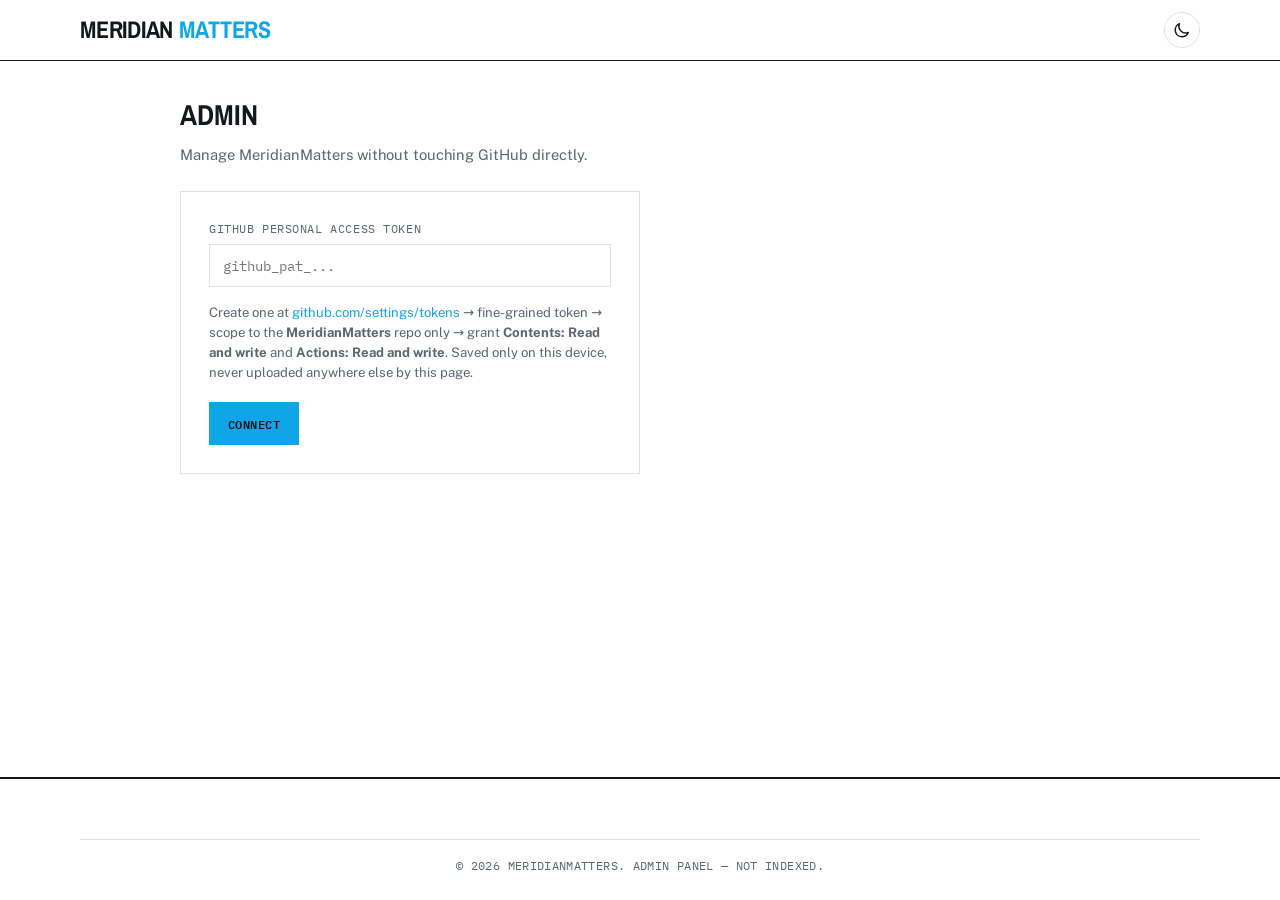
<file: admin.html>
<!DOCTYPE html>
<html lang="en">
<head>
  <meta charset="UTF-8">
  <meta name="viewport" content="width=device-width, initial-scale=1.0">
  <title>Admin – MeridianMatters</title>
  <meta name="robots" content="noindex, nofollow">
  <link rel="stylesheet" href="css/styles.css">
  <style>
    .admin-wrap { max-width: 920px; margin: 0 auto; padding: 2rem 0 4rem; }
    .admin-wrap h1 {
      font-family: var(--font-display); font-size: 1.8rem; font-weight: 800;
      text-transform: uppercase; margin-bottom: 0.4rem;
    }
    .admin-wrap .sub { color: var(--text-muted); font-size: 0.92rem; margin-bottom: 1.5rem; }

    .login-panel { border: 1px solid var(--rule); padding: 1.75rem; max-width: 460px; }
    .login-panel label {
      display: block; font-family: var(--font-mono); font-size: 0.72rem;
      text-transform: uppercase; letter-spacing: 0.05em; color: var(--text-muted); margin-bottom: 0.4rem;
    }
    .login-panel input {
      width: 100%; padding: 0.7rem 0.8rem; border: 1px solid var(--rule);
      background: var(--bg); color: var(--text); font-family: var(--font-mono);
      font-size: 0.9rem; margin-bottom: 1rem; border-radius: 0;
    }
    .login-panel .hint { font-size: 0.82rem; color: var(--text-muted); margin-bottom: 1.25rem; line-height: 1.5; }
    .login-panel .hint a { color: var(--accent); }

    .btn {
      display: inline-flex; align-items: center; gap: 0.4rem;
      font-family: var(--font-mono); font-size: 0.78rem; font-weight: 600;
      text-transform: uppercase; letter-spacing: 0.04em;
      padding: 0.65rem 1.1rem; border: 1px solid var(--rule-strong);
      background: var(--rule-strong); color: var(--bg); cursor: pointer;
      transition: opacity var(--transition);
    }
    .btn:hover { opacity: 0.85; }
    .btn.secondary { background: transparent; color: var(--text); border-color: var(--rule); }
    .btn.danger { background: var(--wire-red); border-color: var(--wire-red); color: #fff; }
    .btn.accent { background: var(--accent); border-color: var(--accent); color: #05131a; }
    .btn.small { padding: 0.4rem 0.65rem; font-size: 0.68rem; }
    .btn:disabled { opacity: 0.5; cursor: not-allowed; }

    .admin-tabs {
      display: flex; gap: 0; border-bottom: 2px solid var(--rule-strong);
      margin-bottom: 1.5rem; overflow-x: auto;
    }
    .admin-tabs button {
      font-family: var(--font-mono); font-size: 0.78rem; font-weight: 600;
      text-transform: uppercase; letter-spacing: 0.04em; color: var(--text-muted);
      background: none; border: none; padding: 0.75rem 1rem; cursor: pointer;
      border-bottom: 3px solid transparent; white-space: nowrap;
    }
    .admin-tabs button.active { color: var(--accent); border-bottom-color: var(--accent); }
    .tab-panel { display: none; }
    .tab-panel.active { display: block; }

    .stat-grid {
      display: grid; grid-template-columns: repeat(auto-fit, minmax(130px, 1fr));
      gap: 0; border-top: 1px solid var(--rule); border-left: 1px solid var(--rule); margin-bottom: 2rem;
    }
    .stat-card {
      border-right: 1px solid var(--rule); border-bottom: 1px solid var(--rule);
      padding: 1.1rem; display: flex; flex-direction: column; gap: 0.3rem;
    }
    .stat-card .num { font-family: var(--font-display); font-size: 1.8rem; font-weight: 800; }
    .stat-card .label {
      font-family: var(--font-mono); font-size: 0.68rem; text-transform: uppercase;
      letter-spacing: 0.04em; color: var(--text-muted);
    }
    .stat-card.cta { justify-content: center; }
    .stat-card.cta .label { color: var(--accent); }

    .activity-feed { border-top: 1px solid var(--rule); }
    .activity-row {
      padding: 0.8rem 0; border-bottom: 1px solid var(--rule);
      display: flex; flex-direction: column; gap: 0.2rem;
    }
    .activity-row .msg-text { font-size: 0.92rem; }
    .activity-row .meta { font-family: var(--font-mono); font-size: 0.7rem; color: var(--text-muted); }

    .toolbar {
      display: flex; flex-wrap: wrap; gap: 0.75rem; align-items: center;
      justify-content: space-between; margin-bottom: 1.5rem;
      padding-bottom: 1rem; border-bottom: 2px solid var(--rule-strong);
    }
    .toolbar .status { font-family: var(--font-mono); font-size: 0.78rem; color: var(--text-muted); }
    .toolbar-actions { display: flex; gap: 0.6rem; flex-wrap: wrap; }

    .admin-list { border-top: 1px solid var(--rule); }
    .admin-row {
      display: grid; grid-template-columns: 1fr auto; gap: 1rem; align-items: center;
      padding: 0.9rem 0; border-bottom: 1px solid var(--rule);
    }
    .admin-row .info { min-width: 0; }
    .admin-row .cat {
      font-family: var(--font-mono); font-size: 0.68rem; color: var(--accent);
      text-transform: uppercase; letter-spacing: 0.05em;
    }
    .admin-row h3 { font-family: var(--font-display); font-size: 1.05rem; font-weight: 700; margin: 0.15rem 0; }
    .admin-row .meta { font-family: var(--font-mono); font-size: 0.72rem; color: var(--text-muted); }
    .badge {
      display: inline-block; font-family: var(--font-mono); font-size: 0.6rem;
      text-transform: uppercase; letter-spacing: 0.04em; padding: 0.15rem 0.4rem;
      margin-right: 0.3rem; border: 1px solid currentColor;
    }
    .badge.status-draft { color: var(--text-muted); }
    .badge.status-review { color: #c98a1f; }
    .badge.status-scheduled { color: var(--accent); }
    .badge.status-published { color: #1a9e5c; }
    .badge.flag-breaking { color: var(--wire-red); }
    .badge.flag-pinned { color: var(--text); }
    .admin-row .actions { display: flex; gap: 0.4rem; flex-wrap: wrap; }
    .admin-row .actions .btn { padding: 0.45rem 0.7rem; font-size: 0.7rem; }

    .edit-panel {
      display: none; border: 1px solid var(--rule-strong); padding: 1.5rem;
      margin-bottom: 2rem; background: var(--bg-alt);
    }
    .edit-panel.open { display: block; }
    .edit-panel h2 {
      font-family: var(--font-display); font-size: 1.2rem; font-weight: 800;
      text-transform: uppercase; margin-bottom: 1rem;
    }
    .field-row { display: grid; grid-template-columns: 1fr 1fr; gap: 1rem; }
    @media (max-width: 600px) { .field-row { grid-template-columns: 1fr; } }
    .field { margin-bottom: 1rem; }
    .field label {
      display: block; font-family: var(--font-mono); font-size: 0.7rem;
      text-transform: uppercase; letter-spacing: 0.05em; color: var(--text-muted); margin-bottom: 0.35rem;
    }
    .field .help { font-size: 0.75rem; color: var(--text-muted); margin-top: 0.25rem; }
    .field input[type="text"], .field input[type="url"], .field input[type="date"],
    .field input[type="color"], .field select, .field textarea {
      width: 100%; padding: 0.6rem 0.7rem; border: 1px solid var(--rule);
      background: var(--bg); color: var(--text); font-family: var(--font-body);
      font-size: 0.92rem; border-radius: 0;
    }
    .field textarea { resize: vertical; min-height: 90px; font-family: var(--font-body); line-height: 1.5; }
    .field.checkbox { display: flex; align-items: center; gap: 0.5rem; }
    .field.checkbox input { width: auto; }
    .field.checkbox label { margin-bottom: 0; }
    .checkbox-row { display: flex; gap: 1.5rem; flex-wrap: wrap; margin-bottom: 1rem; }
    .edit-actions { display: flex; gap: 0.6rem; margin-top: 1.25rem; flex-wrap: wrap; }

    .msg { font-family: var(--font-mono); font-size: 0.8rem; padding: 0.75rem 1rem; margin-bottom: 1.25rem; border: 1px solid; }
    .msg.error { color: var(--wire-red); border-color: var(--wire-red); background: rgba(209,41,61,0.08); }
    .msg.success { color: var(--accent); border-color: var(--accent); background: var(--accent-tint); }

    .empty { color: var(--text-muted); font-family: var(--font-mono); font-size: 0.85rem; padding: 2rem 0; text-align: center; }

    .cat-row { border: 1px solid var(--rule); padding: 1rem; margin-bottom: 0.75rem; }
    .cat-row .cat-head { display: flex; justify-content: space-between; align-items: flex-start; gap: 0.75rem; }
    .cat-row h3 { font-family: var(--font-display); font-size: 1.05rem; font-weight: 700; }
    .cat-row p { color: var(--text-muted); font-size: 0.85rem; margin: 0.3rem 0; }
    .cat-row .sub-list { margin-top: 0.6rem; padding-left: 0.75rem; border-left: 2px solid var(--rule); }
    .cat-row .sub-item { display: flex; justify-content: space-between; align-items: center; font-size: 0.85rem; padding: 0.3rem 0; }
    .cat-order-btns { display: flex; flex-direction: column; gap: 0.2rem; }
    .cat-order-btns button {
      background: none; border: 1px solid var(--rule); width: 26px; height: 22px;
      cursor: pointer; color: var(--text); font-size: 0.7rem; line-height: 1;
    }
  </style>
</head>
<body>
  <header class="site-header">
    <div class="container nav-inner">
      <a href="index.html" class="logo">Meridian<span>Matters</span></a>
      <div class="nav-actions">
        <button class="theme-toggle" id="theme-toggle" aria-label="Toggle dark mode"></button>
      </div>
    </div>
  </header>

  <main>
    <div class="container admin-wrap">
      <h1>Admin</h1>
      <p class="sub">Manage MeridianMatters without touching GitHub directly.</p>

      <section id="login-section" class="login-panel">
        <label for="token-input">GitHub personal access token</label>
        <input type="password" id="token-input" placeholder="github_pat_..." autocomplete="off">
        <p class="hint">
          Create one at <a href="https://github.com/settings/tokens?type=beta" target="_blank" rel="noopener">github.com/settings/tokens</a> →
          fine-grained token → scope to the <strong>MeridianMatters</strong> repo only → grant
          <strong>Contents: Read and write</strong> and <strong>Actions: Read and write</strong>.
          Saved only on this device, never uploaded anywhere else by this page.
        </p>
        <button class="btn accent" id="login-btn">Connect</button>
      </section>

      <section id="dashboard-section" style="display:none;">
        <div id="msg-area"></div>

        <div class="admin-tabs" id="admin-tabs">
          <button data-tab="overview" class="active">Dashboard</button>
          <button data-tab="articles">Articles</button>
          <button data-tab="categories">Categories</button>
          <button data-tab="settings">Settings</button>
          <button data-tab="pages">Pages</button>
        </div>

        <div class="tab-panel active" id="tab-overview">
          <div class="stat-grid" id="stat-grid"></div>
          <div class="toolbar" style="border-bottom:2px solid var(--rule-strong);">
            <span class="status">Recent Activity</span>
            <span class="status" style="color:var(--text-muted);">from GitHub commit history</span>
          </div>
          <div class="activity-feed" id="activity-feed">
            <p class="empty">Loading…</p>
          </div>
        </div>

        <div class="tab-panel" id="tab-articles">
          <div class="toolbar">
            <span class="status" id="status-text">Loading…</span>
            <div class="toolbar-actions">
              <button class="btn accent" id="new-btn">+ New Article</button>
              <button class="btn accent" id="generate-btn">+ Generate with AI</button>
            </div>
          </div>

          <div class="edit-panel" id="edit-panel">
            <h2 id="edit-panel-title">Edit Article</h2>

            <div class="field">
              <label>Title</label>
              <input type="text" id="f-title">
            </div>
            <div class="field">
              <label>URL Slug</label>
              <input type="text" id="f-slug">
              <p class="help">Used in the article link. Auto-filled from title if left blank on new articles.</p>
            </div>
            <div class="field">
              <label>Summary (shown in article lists)</label>
              <textarea id="f-summary" rows="2"></textarea>
            </div>
            <div class="field">
              <label>Full content</label>
              <textarea id="f-content" rows="8"></textarea>
            </div>

            <div class="field-row">
              <div class="field">
                <label>Category</label>
                <select id="f-category"></select>
              </div>
              <div class="field">
                <label>Sub-category</label>
                <select id="f-subcategory"><option value="">— none —</option></select>
              </div>
            </div>

            <div class="field">
              <label>Tags (comma separated)</label>
              <input type="text" id="f-tags" placeholder="e.g. elections, europe, trade">
            </div>

            <div class="field-row">
              <div class="field">
                <label>Author</label>
                <input type="text" id="f-author">
              </div>
              <div class="field">
                <label>Image URL</label>
                <input type="url" id="f-image">
              </div>
            </div>

            <div class="field-row">
              <div class="field">
                <label>Status</label>
                <select id="f-status">
                  <option value="draft">Draft</option>
                  <option value="review">In Review</option>
                  <option value="scheduled">Scheduled</option>
                  <option value="published">Published</option>
                </select>
              </div>
              <div class="field" id="f-scheduled-wrap" style="display:none;">
                <label>Publish date</label>
                <input type="date" id="f-scheduled-date">
              </div>
            </div>

            <div class="checkbox-row">
              <div class="field checkbox"><input type="checkbox" id="f-featured"><label for="f-featured">Featured (homepage lead)</label></div>
              <div class="field checkbox"><input type="checkbox" id="f-breaking"><label for="f-breaking">Breaking</label></div>
              <div class="field checkbox"><input type="checkbox" id="f-pinned"><label for="f-pinned">Pinned</label></div>
            </div>

            <details style="margin-bottom:1rem;">
              <summary style="font-family:var(--font-mono); font-size:0.75rem; text-transform:uppercase; letter-spacing:0.04em; color:var(--text-muted); cursor:pointer;">SEO fields (optional)</summary>
              <div style="margin-top:0.75rem;">
                <div class="field">
                  <label>Meta title</label>
                  <input type="text" id="f-meta-title">
                </div>
                <div class="field">
                  <label>Meta description</label>
                  <textarea id="f-meta-description" rows="2"></textarea>
                </div>
              </div>
            </details>

            <div class="edit-actions">
              <button class="btn accent" id="save-btn">Save Changes</button>
              <button class="btn secondary" id="duplicate-btn" style="display:none;">Duplicate</button>
              <button class="btn secondary" id="cancel-btn">Cancel</button>
            </div>
          </div>

          <div class="admin-list" id="admin-list">
            <p class="empty">Loading articles…</p>
          </div>
        </div>

        <div class="tab-panel" id="tab-categories">
          <div class="toolbar">
            <span class="status">Categories & Sub-categories</span>
            <button class="btn accent" id="new-cat-btn">+ New Category</button>
          </div>

          <div class="edit-panel" id="cat-edit-panel">
            <h2 id="cat-edit-title">Edit Category</h2>
            <div class="field">
              <label>Name</label>
              <input type="text" id="c-name">
            </div>
            <div class="field">
              <label>ID (used for filtering — lowercase, no spaces)</label>
              <input type="text" id="c-id">
            </div>
            <div class="field">
              <label>Description</label>
              <textarea id="c-description" rows="2"></textarea>
            </div>
            <div class="field">
              <label>Image URL</label>
              <input type="url" id="c-image">
            </div>
            <div class="field">
              <label>Sub-categories (comma separated names)</label>
              <input type="text" id="c-subcategories" placeholder="e.g. Football, Cricket, Tennis">
            </div>
            <div class="edit-actions">
              <button class="btn accent" id="cat-save-btn">Save Category</button>
              <button class="btn secondary" id="cat-cancel-btn">Cancel</button>
            </div>
          </div>

          <div id="cat-list"></div>
        </div>

        <div class="tab-panel" id="tab-settings">
          <div class="field">
            <label>Site Name</label>
            <input type="text" id="s-site-name">
          </div>
          <div class="field">
            <label>Tagline</label>
            <input type="text" id="s-tagline">
          </div>
          <div class="field">
            <label>Logo URL <span style="text-transform:none;">(leave blank to use text logo)</span></label>
            <input type="url" id="s-logo">
          </div>
          <div class="field">
            <label>Accent Color</label>
            <input type="color" id="s-accent" style="height:44px; padding:4px;">
          </div>
          <div class="field checkbox">
            <input type="checkbox" id="s-maintenance">
            <label for="s-maintenance">Maintenance mode (shows a message instead of the site to visitors)</label>
          </div>
          <div class="field">
            <label>Maintenance message</label>
            <textarea id="s-maintenance-msg" rows="2"></textarea>
          </div>
          <button class="btn accent" id="settings-save-btn">Save Settings</button>
        </div>

        <div class="tab-panel" id="tab-pages">
          <div class="toolbar">
            <span class="status">About / Contact / Privacy / custom pages</span>
            <button class="btn accent" id="new-page-btn">+ New Page</button>
          </div>

          <div class="edit-panel" id="page-edit-panel">
            <h2 id="page-edit-title">Edit Page</h2>
            <div class="field">
              <label>Title</label>
              <input type="text" id="p-title">
            </div>
            <div class="field">
              <label>ID (used in the link — lowercase, no spaces)</label>
              <input type="text" id="p-id">
            </div>
            <div class="field">
              <label>Content</label>
              <textarea id="p-content" rows="8"></textarea>
              <p class="help">Separate paragraphs with a blank line.</p>
            </div>
            <div class="edit-actions">
              <button class="btn accent" id="page-save-btn">Save Page</button>
              <button class="btn secondary" id="page-cancel-btn">Cancel</button>
            </div>
          </div>

          <div id="page-list"></div>
        </div>
      </section>
    </div>
  </main>

  <footer class="site-footer">
    <div class="container">
      <div class="footer-inner">
        <button class="btn secondary" id="logout-btn" style="display:none;">Disconnect</button>
      </div>
      <div class="footer-bottom">© 2026 MeridianMatters. Admin panel — not indexed.</div>
    </div>
  </footer>

  <script src="js/main.js"></script>
  <script src="js/admin.js"></script>
</body>
</html>
</file>
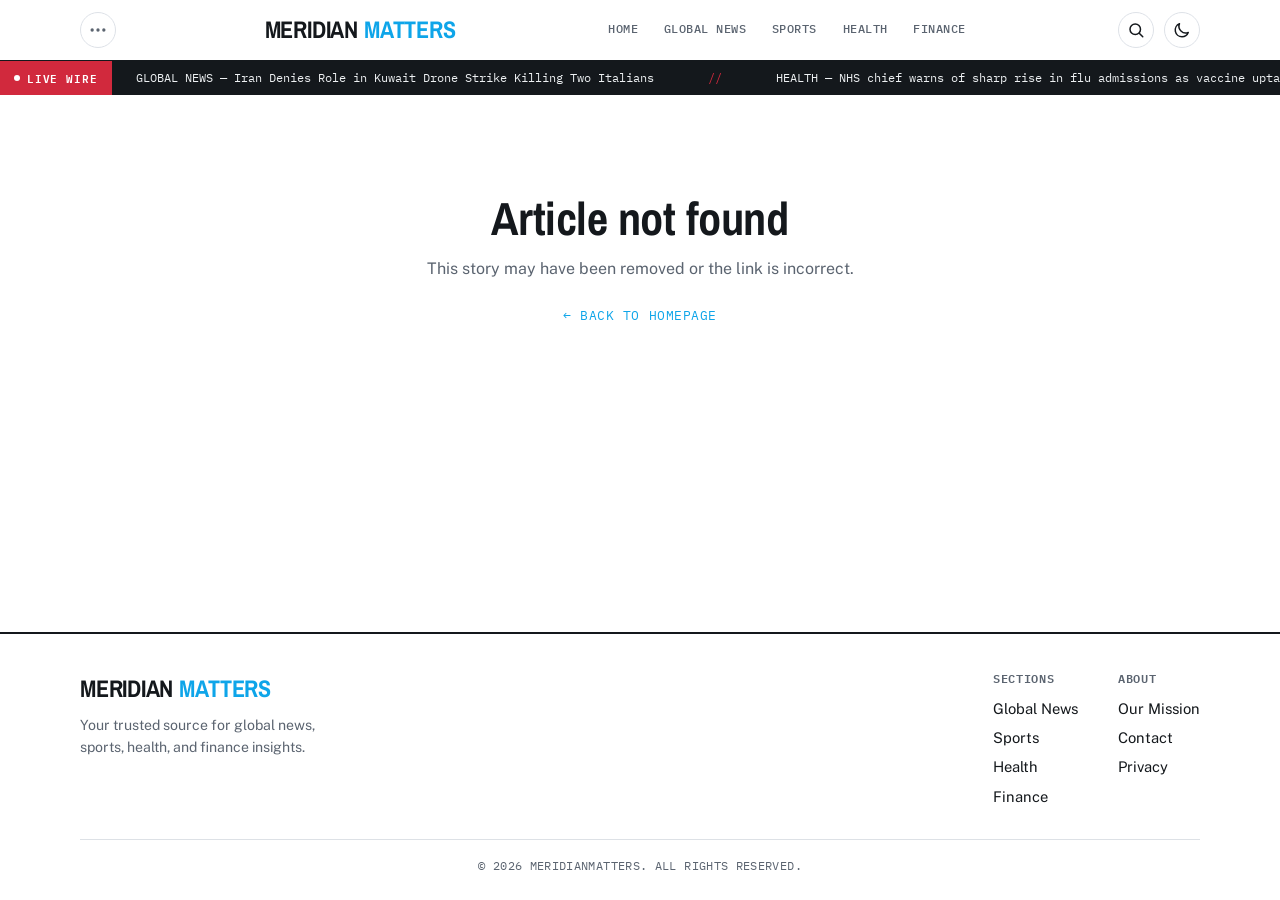
<file: article.html>
<!DOCTYPE html>
<html lang="en">
<head>
  <meta charset="UTF-8">
  <meta name="viewport" content="width=device-width, initial-scale=1.0">
  <title id="page-title">Article – MeridianMatters</title>
  <meta name="description" id="page-description" content="Stay informed with the latest in global news, sports, health, and finance. Powered by MeridianMatters.">
  <meta name="theme-color" content="#14181c">
  <meta property="og:type" content="article" id="og-type">
  <meta property="og:site_name" content="MeridianMatters">
  <meta property="og:title" id="og-title" content="MeridianMatters">
  <meta property="og:description" id="og-description" content="">
  <meta name="twitter:card" content="summary_large_image">
  <link rel="icon" href="data:image/svg+xml,%3Csvg xmlns='http://www.w3.org/2000/svg' viewBox='0 0 32 32'%3E%3Crect width='32' height='32' rx='4' fill='%2314181c'/%3E%3Cpath d='M7 24V8h3l6 9 6-9h3v16h-3V13l-6 9-6-9v11z' fill='%230ea5e9'/%3E%3C/svg%3E">
  <link rel="preconnect" href="https://fonts.googleapis.com">
  <link rel="preconnect" href="https://fonts.gstatic.com" crossorigin>
  <script>try{var t=localStorage.getItem('theme');if(t==='dark'||(!t&&matchMedia('(prefers-color-scheme: dark)').matches))document.documentElement.setAttribute('data-theme','dark')}catch(e){}</script>
  <link rel="stylesheet" href="css/styles.css">
</head>
<body>
  <a class="skip-link" href="#main">Skip to content</a>
  <div class="read-progress" id="read-progress" aria-hidden="true"></div>

  <header class="site-header">
    <div class="container nav-inner">
      <a href="index.html" class="logo">Meridian<span>Matters</span></a>
      <nav class="nav-links" id="nav-links" aria-label="Main navigation">
        <a href="index.html">Home</a>
        <a href="news.html">Global News</a>
        <a href="sports.html">Sports</a>
        <a href="health.html">Health</a>
        <a href="finance.html">Finance</a>
      </nav>
      <div class="nav-actions">
        <button class="theme-toggle" id="theme-toggle" aria-label="Toggle dark mode"></button>
        <button class="menu-toggle" id="menu-toggle" aria-label="Open menu" aria-expanded="false">
          <svg xmlns="http://www.w3.org/2000/svg" width="22" height="22" fill="none" viewBox="0 0 24 24" stroke="currentColor" stroke-width="2">
            <path stroke-linecap="round" stroke-linejoin="round" d="M4 6h16M4 12h16M4 18h16"/>
          </svg>
        </button>
      </div>
    </div>
  </header>
  <div class="wire-ticker" id="wire-ticker" aria-label="Live headlines"></div>

  <main id="main">
    <div class="container">
      <article class="article-wrap" id="article-content">
        <div class="skeleton sk-line w60"></div>
        <div class="skeleton sk-line lg"></div>
        <div class="skeleton sk-image" style="margin-top:1rem;"></div>
      </article>
      <section class="related" id="related" hidden>
        <div class="section-header"><h2>More in this section</h2></div>
        <div class="article-grid" id="related-list"></div>
      </section>
    </div>
  </main>

  <footer class="site-footer">
    <div class="container">
      <div class="footer-inner">
        <div class="footer-brand">
          <div class="logo">Meridian<span>Matters</span></div>
          <p>Your trusted source for global news, sports, health, and finance insights.</p>
        </div>
        <div class="footer-links">
          <div>
            <h4>Sections</h4>
            <a href="news.html">Global News</a>
            <a href="sports.html">Sports</a>
            <a href="health.html">Health</a>
            <a href="finance.html">Finance</a>
          </div>
        </div>
      </div>
      <div class="footer-bottom">© 2026 MeridianMatters. All rights reserved.</div>
    </div>
  </footer>

  <script src="js/main.js"></script>
  <script>
    (function () {
      const { esc, categoryMap, fallbackImage, formatDate, readingTime } = window.MM;

      // Article content is plain text with blank-line separated paragraphs
      // (matches the admin panel's "Full content" field) — escape, then wrap in <p>.
      function renderBody(content) {
        return (content || '')
          .split(/\n\s*\n/)
          .filter((p) => p.trim())
          .map((p) => `<p>${esc(p.trim()).replace(/\n/g, '<br>')}</p>`)
          .join('');
      }

      function showNotFound() {
        document.getElementById('article-content').innerHTML = `
          <div class="not-found">
            <h1>Article not found</h1>
            <p>This story may have been removed or the link is incorrect.</p>
            <a class="back-link" href="index.html">← Back to homepage</a>
          </div>
        `;
      }

      function setMeta(id, value) {
        const el = document.getElementById(id);
        if (el) el.setAttribute('content', value || '');
      }

      function shareRow(article) {
        const url = encodeURIComponent(window.location.href);
        const text = encodeURIComponent(article.title);
        return `
          <div class="share-row">
            <span class="label">Share</span>
            <a class="share-btn" target="_blank" rel="noopener" href="https://wa.me/?text=${text}%20${url}">WhatsApp</a>
            <a class="share-btn" target="_blank" rel="noopener" href="https://www.facebook.com/sharer/sharer.php?u=${url}">Facebook</a>
            <a class="share-btn" target="_blank" rel="noopener" href="https://twitter.com/intent/tweet?text=${text}&url=${url}">X</a>
            <button class="share-btn" type="button" id="copy-link">Copy link</button>
          </div>`;
      }

      document.addEventListener('DOMContentLoaded', async () => {
        const container = document.getElementById('article-content');
        const id = new URLSearchParams(window.location.search).get('id');

        if (!id) return showNotFound();

        const articles = await window.MM.loadArticles();
        const article = articles.find((a) => a.id === id);
        if (!article) return showNotFound();

        const categoryLabel = categoryMap[article.category] || article.category;
        const fullTitle = `${article.title} – MeridianMatters`;

        document.title = fullTitle;
        document.getElementById('page-title').textContent = fullTitle;
        setMeta('page-description', article.summary);
        setMeta('og-title', article.title);
        setMeta('og-description', article.summary);
        window.MM.setActiveNav(article.category);

        const meta = [formatDate(article.date), article.author ? 'By ' + esc(article.author) : '', readingTime(article)]
          .filter(Boolean)
          .map((p) => `<span>${p}</span>`)
          .join('<span>·</span>');

        container.innerHTML = `
          <a class="article-category" href="${esc(article.category)}.html">${esc(categoryLabel)}</a>
          <h1>${esc(article.title)}</h1>
          ${article.summary ? `<p class="article-dek">${esc(article.summary)}</p>` : ''}
          <div class="article-meta">${meta}</div>
          <img class="article-hero-image" src="${esc(article.image || fallbackImage(article.category))}" alt="${esc(article.image ? (article.imageAlt || article.title) : '')}" decoding="async">
          <div class="article-body">${renderBody(article.content)}</div>
          ${shareRow(article)}
          <a class="back-link" href="index.html">← Back to homepage</a>
        `;

        const copyBtn = document.getElementById('copy-link');
        if (copyBtn) {
          copyBtn.addEventListener('click', async () => {
            try {
              await navigator.clipboard.writeText(window.location.href);
              copyBtn.textContent = 'Copied ✓';
            } catch {
              copyBtn.textContent = 'Copy failed';
            }
            setTimeout(() => { copyBtn.textContent = 'Copy link'; }, 2000);
          });
        }

        // Structured data for search engines
        const ld = document.createElement('script');
        ld.type = 'application/ld+json';
        ld.textContent = JSON.stringify({
          '@context': 'https://schema.org',
          '@type': 'NewsArticle',
          headline: article.title,
          description: article.summary || '',
          datePublished: article.date,
          author: article.author ? { '@type': 'Person', name: article.author } : undefined,
          image: article.image || undefined,
          publisher: { '@type': 'Organization', name: 'MeridianMatters' }
        });
        document.head.appendChild(ld);

        // Related stories from the same section
        const related = articles
          .filter((a) => a.category === article.category && a.id !== article.id)
          .sort((a, b) => new Date(b.date) - new Date(a.date))
          .slice(0, 3);
        if (related.length) {
          document.getElementById('related-list').innerHTML = related.map(window.MM.createArticleCard).join('');
          document.getElementById('related').hidden = false;
        }
      });
    })();
  </script>
</body>
</html>
</file>
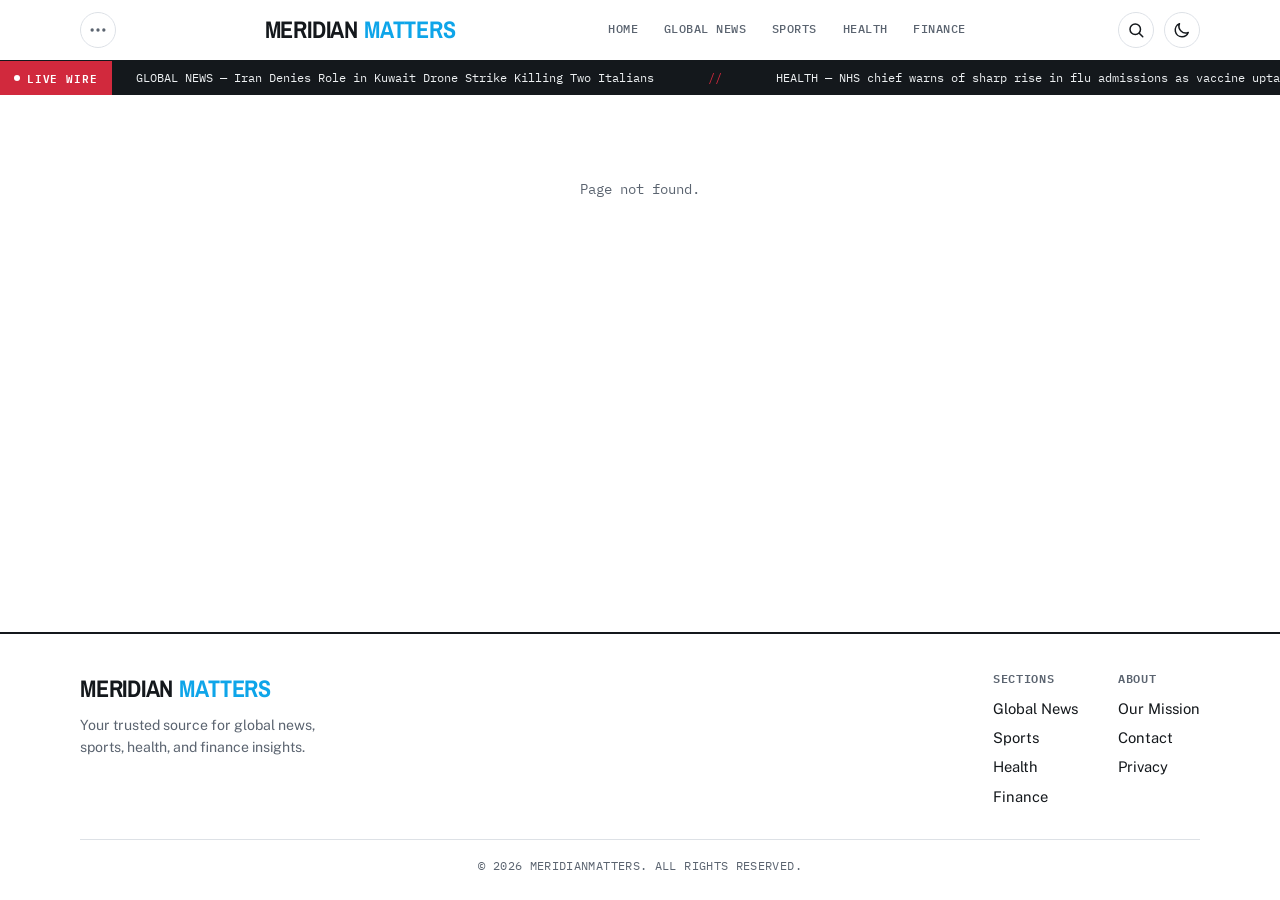
<file: page.html>
<!DOCTYPE html>
<html lang="en">
<head>
  <meta charset="UTF-8">
  <meta name="viewport" content="width=device-width, initial-scale=1.0">
  <title>MeridianMatters</title>
  <link rel="stylesheet" href="css/styles.css">
  <style>
    .static-page { max-width: 720px; margin: 0 auto; padding: 2.25rem 0 4rem; }
    .static-page .back-link {
      display: inline-flex; align-items: center; gap: 0.35rem; margin-bottom: 1.5rem;
      font-family: var(--font-mono); font-size: 0.78rem; text-transform: uppercase;
      letter-spacing: 0.04em; color: var(--accent); font-weight: 600;
    }
    .static-page h1 {
      font-family: var(--font-display); font-size: clamp(1.7rem, 4.2vw, 2.5rem);
      font-weight: 800; text-transform: uppercase; margin-bottom: 1.5rem;
      padding-bottom: 1rem; border-bottom: 2px solid var(--rule-strong);
    }
    .static-page .content { font-size: 1.08rem; line-height: 1.75; color: var(--text); font-family: var(--font-body); }
    .static-page .content p { margin-bottom: 1.25rem; }
    .static-page .loading, .static-page .error { color: var(--text-muted); padding: 3rem 0; text-align: center; font-family: var(--font-mono); font-size: 0.85rem; }
  </style>
</head>
<body>
  <header class="site-header">
    <div class="container nav-inner">
      <a href="index.html" class="logo">Meridian<span>Matters</span></a>
      <nav class="nav-links" id="nav-links" aria-label="Main navigation">
        <a href="index.html">Home</a>
        <a href="news.html">Global News</a>
        <a href="sports.html">Sports</a>
        <a href="health.html">Health</a>
        <a href="finance.html">Finance</a>
      </nav>
      <div class="nav-actions">
        <button class="theme-toggle" id="theme-toggle" aria-label="Toggle dark mode"></button>
        <button class="menu-toggle" id="menu-toggle" aria-label="Open menu" aria-expanded="false">
          <svg xmlns="http://www.w3.org/2000/svg" width="22" height="22" fill="none" viewBox="0 0 24 24" stroke="currentColor" stroke-width="2">
            <path stroke-linecap="round" stroke-linejoin="round" d="M4 6h16M4 12h16M4 18h16"/>
          </svg>
        </button>
      </div>
    </div>
  </header>
  <div class="wire-ticker" id="wire-ticker"></div>

  <main>
    <div class="container">
      <div class="static-page" id="page-root">
        <p class="loading">Loading…</p>
      </div>
    </div>
  </main>

  <footer class="site-footer">
    <div class="container">
      <div class="footer-inner">
        <div class="footer-brand">
          <div class="logo">Meridian<span>Matters</span></div>
          <p>Your trusted source for global news, sports, health, and finance insights.</p>
        </div>
        <div class="footer-links">
          <div>
            <h4>Sections</h4>
            <a href="news.html">Global News</a>
            <a href="sports.html">Sports</a>
            <a href="health.html">Health</a>
            <a href="finance.html">Finance</a>
          </div>
        </div>
      </div>
      <div class="footer-bottom">© 2026 MeridianMatters. All rights reserved.</div>
    </div>
  </footer>

  <script src="js/main.js"></script>
  <script>
    (async function () {
      const root = document.getElementById('page-root');
      const params = new URLSearchParams(window.location.search);
      const slug = params.get('slug');

      if (!slug) {
        root.innerHTML = '<p class="error">Page not found.</p>';
        return;
      }

      try {
        const res = await fetch('data/pages.json?t=' + Date.now());
        const data = await res.json();
        const page = (data.pages || []).find(p => p.id === slug);

        if (!page) {
          root.innerHTML = '<p class="error">Page not found.</p>';
          return;
        }

        document.title = page.title + ' – MeridianMatters';

        const paragraphs = (page.content || '').split(/\n+/).filter(p => p.trim());
        const bodyHtml = paragraphs.map(p => `<p>${p.trim()}</p>`).join('');

        root.innerHTML = `
          <a href="javascript:history.back()" class="back-link">← Back</a>
          <h1>${page.title}</h1>
          <div class="content">${bodyHtml}</div>
        `;
      } catch (err) {
        console.error(err);
        root.innerHTML = '<p class="error">Failed to load page.</p>';
      }
    })();
  </script>
</body>
</html>
</file>
<file: css/styles.css>
/* ==========================================================================
   MeridianMatters — Premium Wire Service Design
   Palette: white/near-black text, sky-blue accent, red reserved for "live"
   Type: Archivo Narrow (headlines) / Public Sans (UI) / Source Serif 4 (reading) / IBM Plex Mono (meta)
   ========================================================================== */

@import url('https://fonts.googleapis.com/css2?family=Archivo+Narrow:wght@600;700;800&family=Public+Sans:wght@400;500;600;700&family=Source+Serif+4:opsz,wght@8..60,400;8..60,600&family=IBM+Plex+Mono:wght@400;500;600&display=swap');

:root {
  --bg: #ffffff;
  --bg-alt: #f6f7f8;
  --bg-card: #ffffff;
  --text: #14181c;
  --text-muted: #5b6470;
  --primary: #14181c;
  --accent: #0ea5e9;
  --accent-hover: #0284c7;
  --accent-tint: #eaf6fd;
  --rule: #dde1e6;
  --rule-strong: #14181c;
  --wire-red: #d1293d;
  --shadow: none;
  --shadow-lg: 0 8px 20px -8px rgb(20 24 28 / 0.12);
  --radius: 2px;
  --transition: 0.2s ease;

  --font-display: 'Archivo Narrow', system-ui, sans-serif;
  --font-body: 'Public Sans', system-ui, -apple-system, sans-serif;
  --font-read: 'Source Serif 4', Georgia, 'Times New Roman', serif;
  --font-mono: 'IBM Plex Mono', ui-monospace, Menlo, monospace;
}

[data-theme="dark"] {
  --bg: #0d1013;
  --bg-alt: #161b1f;
  --bg-card: #0d1013;
  --text: #eef1f3;
  --text-muted: #8b96a1;
  --primary: #eef1f3;
  --accent: #38bdf8;
  --accent-hover: #7dd3fc;
  --accent-tint: #10222c;
  --rule: #262e35;
  --rule-strong: #eef1f3;
  --shadow-lg: 0 8px 24px -8px rgb(0 0 0 / 0.5);
}

*, *::before, *::after {
  box-sizing: border-box;
  margin: 0;
  padding: 0;
}

html { scroll-behavior: smooth; -webkit-text-size-adjust: 100%; }

body {
  font-family: var(--font-body);
  background: var(--bg);
  color: var(--text);
  line-height: 1.55;
  min-height: 100vh;
  display: flex;
  flex-direction: column;
  -webkit-font-smoothing: antialiased;
  text-rendering: optimizeLegibility;
  transition: background var(--transition), color var(--transition);
}

main { flex: 1 0 auto; }

img { max-width: 100%; display: block; }
a { color: inherit; text-decoration: none; }
ul, ol { list-style: none; }

::selection { background: var(--accent); color: #fff; }

:focus-visible {
  outline: 2px solid var(--accent);
  outline-offset: 2px;
}

.container {
  width: min(1120px, 92%);
  margin-inline: auto;
}

.skip-link {
  position: absolute;
  left: 1rem;
  top: -60px;
  z-index: 1000;
  background: var(--primary);
  color: var(--bg);
  padding: 0.6rem 1rem;
  font-family: var(--font-mono);
  font-size: 0.8rem;
  transition: top 0.2s ease;
}
.skip-link:focus { top: 0.75rem; }

/* ===== Header ===== */
.site-header {
  position: sticky;
  top: 0;
  z-index: 100;
  background: var(--bg);
  border-bottom: 1px solid var(--rule-strong);
  transition: box-shadow var(--transition);
}

@supports (backdrop-filter: blur(8px)) {
  .site-header {
    background: color-mix(in srgb, var(--bg) 90%, transparent);
    backdrop-filter: saturate(180%) blur(10px);
    -webkit-backdrop-filter: saturate(180%) blur(10px);
  }
}

.site-header.scrolled { box-shadow: 0 6px 18px -10px rgb(0 0 0 / 0.35); }

.nav-inner {
  display: flex;
  align-items: center;
  justify-content: space-between;
  height: 60px;
  gap: 1rem;
}

.logo {
  font-family: var(--font-display);
  font-weight: 800;
  font-size: 1.5rem;
  letter-spacing: -0.01em;
  color: var(--primary);
  display: flex;
  align-items: center;
  gap: 0.4rem;
  text-transform: uppercase;
}

.logo span { color: var(--accent); }

.nav-links { display: flex; align-items: center; gap: 0.1rem; }

.nav-links a {
  padding: 0.4rem 0.75rem;
  font-family: var(--font-mono);
  font-size: 0.78rem;
  font-weight: 500;
  text-transform: uppercase;
  letter-spacing: 0.04em;
  color: var(--text-muted);
  border-bottom: 2px solid transparent;
  transition: color var(--transition), border-color var(--transition);
}

.nav-links a:hover, .nav-links a.active {
  color: var(--accent);
  border-bottom-color: var(--accent);
}

.nav-actions { display: flex; align-items: center; gap: 0.6rem; }

/* ===== More menu (top-left "..." button injected by JS) ===== */
.more-menu-wrap { position: relative; display: flex; align-items: center; margin-right: 0.5rem; }

.more-toggle {
  background: transparent; border: 1px solid var(--rule); width: 36px; height: 36px;
  border-radius: 50%; cursor: pointer; display: grid; place-items: center;
  color: var(--text-muted); transition: border-color var(--transition), color var(--transition);
}
.more-toggle:hover, .more-toggle[aria-expanded="true"] { border-color: var(--accent); color: var(--accent); }

.more-menu {
  position: absolute; top: calc(100% + 8px); left: 0; min-width: 180px;
  background: var(--bg); border: 1px solid var(--rule-strong);
  box-shadow: var(--shadow-lg); z-index: 200;
  display: flex; flex-direction: column;
  transform: translateY(-6px); opacity: 0; pointer-events: none;
  transition: transform 0.15s ease, opacity 0.15s ease;
}
.more-menu.open { transform: translateY(0); opacity: 1; pointer-events: auto; }

.more-menu a {
  padding: 0.7rem 1rem; font-family: var(--font-mono); font-size: 0.82rem;
  color: var(--text); border-bottom: 1px solid var(--rule);
}
.more-menu a:last-child { border-bottom: none; }
.more-menu a:hover { color: var(--accent); background: var(--bg-alt); }

.theme-toggle,
.search-toggle {
  background: transparent;
  border: 1px solid var(--rule);
  width: 36px;
  height: 36px;
  border-radius: 50%;
  cursor: pointer;
  display: grid;
  place-items: center;
  color: var(--text);
  transition: border-color var(--transition), color var(--transition);
}

.theme-toggle:hover,
.search-toggle:hover { border-color: var(--accent); color: var(--accent); }
.theme-toggle svg, .search-toggle svg { width: 18px; height: 18px; }

.menu-toggle {
  display: none;
  background: transparent;
  border: 1px solid var(--rule);
  width: 36px;
  height: 36px;
  cursor: pointer;
  color: var(--text);
}

/* ===== Reading progress (article page) ===== */
.read-progress {
  position: fixed;
  top: 0;
  left: 0;
  height: 3px;
  width: 0;
  background: var(--accent);
  z-index: 300;
  transition: width 0.1s linear;
}

/* ===== Wire Ticker (signature element) ===== */
.wire-ticker {
  background: var(--rule-strong);
  color: #eef1f3;
  overflow: hidden;
  white-space: nowrap;
  height: 34px;
  display: flex;
  align-items: center;
}

[data-theme="dark"] .wire-ticker { background: #05070a; }

.wire-ticker .ticker-label {
  flex-shrink: 0;
  display: flex;
  align-items: center;
  gap: 0.4rem;
  font-family: var(--font-mono);
  font-size: 0.7rem;
  font-weight: 600;
  letter-spacing: 0.08em;
  text-transform: uppercase;
  padding: 0 0.9rem;
  height: 100%;
  background: var(--wire-red);
  color: #fff;
}

.wire-ticker .ticker-label .dot {
  width: 6px;
  height: 6px;
  border-radius: 50%;
  background: #fff;
  animation: pulse 1.4s infinite ease-in-out;
}

@keyframes pulse {
  0%, 100% { opacity: 1; }
  50% { opacity: 0.35; }
}

.wire-ticker .ticker-track {
  display: inline-flex;
  align-items: center;
  gap: 2.5rem;
  padding-left: 1.5rem;
  animation: ticker-scroll 60s linear infinite;
  font-family: var(--font-mono);
  font-size: 0.78rem;
  color: #d7dde2;
}

.wire-ticker:hover .ticker-track { animation-play-state: paused; }

.wire-ticker .ticker-track a { color: #eef1f3; }
.wire-ticker .ticker-track a:hover { color: var(--accent); }

.wire-ticker .ticker-track span.sep { color: var(--wire-red); }

@keyframes ticker-scroll {
  from { transform: translateX(0); }
  to { transform: translateX(-50%); }
}

@media (prefers-reduced-motion: reduce) {
  html { scroll-behavior: auto; }
  .wire-ticker .ticker-track { animation: none; overflow-x: auto; }
  .skeleton::after { animation: none; }
  * { transition-duration: 0.01ms !important; }
}

/* ===== Hero (lead story + top stories rail) ===== */
.hero {
  background: var(--bg);
  color: var(--text);
  padding: 2.25rem 0 2.25rem;
  border-bottom: 1px solid var(--rule);
}

.hero-grid {
  display: grid;
  grid-template-columns: minmax(0, 1.75fr) minmax(0, 1fr);
  gap: 2.5rem;
  align-items: start;
}

.hero-lead { display: grid; gap: 0.85rem; }
.hero-lead > a { display: grid; gap: 0.85rem; }

.hero-image {
  aspect-ratio: 16 / 9;
  background: var(--bg-alt);
  overflow: hidden;
  border-radius: 3px;
}
.hero-image img { width: 100%; height: 100%; object-fit: cover; transition: transform 0.6s ease; }
.hero-lead a:hover .hero-image img { transform: scale(1.03); }

.hero-lead a:hover h1 { text-decoration: underline; text-decoration-color: var(--accent); text-underline-offset: 4px; text-decoration-thickness: 2px; }

.hero-badge {
  display: inline-flex;
  align-items: center;
  gap: 0.35rem;
  font-family: var(--font-mono);
  color: var(--wire-red);
  font-size: 0.75rem;
  font-weight: 600;
  text-transform: uppercase;
  letter-spacing: 0.08em;
  width: fit-content;
}

.hero-badge::before {
  content: '';
  width: 7px;
  height: 7px;
  border-radius: 50%;
  background: var(--wire-red);
}

.hero h1 {
  font-family: var(--font-display);
  font-size: clamp(1.9rem, 4.2vw, 2.9rem);
  font-weight: 800;
  line-height: 1.08;
  letter-spacing: -0.01em;
  text-wrap: balance;
}

.hero p {
  color: var(--text-muted);
  font-size: 1.08rem;
  max-width: 640px;
}

.hero-meta {
  display: flex;
  flex-wrap: wrap;
  gap: 0.6rem;
  font-family: var(--font-mono);
  font-size: 0.78rem;
  color: var(--text-muted);
  text-transform: uppercase;
  letter-spacing: 0.02em;
}

.hero-rail { border-left: 1px solid var(--rule); padding-left: 2rem; }

.rail-title {
  font-family: var(--font-mono);
  font-size: 0.75rem;
  font-weight: 600;
  text-transform: uppercase;
  letter-spacing: 0.08em;
  color: var(--text-muted);
  padding-bottom: 0.6rem;
  border-bottom: 2px solid var(--rule-strong);
  margin-bottom: 0.25rem;
}

.rail-list { counter-reset: rail; }

.rail-item {
  counter-increment: rail;
  display: grid;
  grid-template-columns: 1.9rem 1fr;
  gap: 0.5rem;
  padding: 1rem 0;
  border-bottom: 1px solid var(--rule);
}
.rail-item:last-child { border-bottom: none; }

.rail-item::before {
  content: counter(rail, decimal-leading-zero);
  font-family: var(--font-mono);
  font-size: 0.8rem;
  font-weight: 600;
  color: var(--accent);
  padding-top: 0.2rem;
}

.rail-item h3 {
  font-family: var(--font-display);
  font-size: 1.1rem;
  font-weight: 700;
  line-height: 1.25;
}
.rail-item:hover h3 { color: var(--accent); }

.rail-item .article-meta { margin-top: 0.35rem; }

/* ===== Section titles ===== */
.section-header {
  display: flex;
  align-items: baseline;
  justify-content: space-between;
  margin: 2.25rem 0 0.5rem;
  gap: 1rem;
  padding-bottom: 0.6rem;
  border-bottom: 2px solid var(--rule-strong);
}

.section-header h2 {
  font-family: var(--font-display);
  font-size: 1.3rem;
  font-weight: 800;
  text-transform: uppercase;
  letter-spacing: 0.01em;
}

.section-header a {
  font-family: var(--font-mono);
  color: var(--accent);
  font-weight: 600;
  font-size: 0.8rem;
  text-transform: uppercase;
  letter-spacing: 0.04em;
}

.section-header a:hover { color: var(--accent-hover); }

/* ===== Category Cards (Home) ===== */
.category-grid {
  display: grid;
  grid-template-columns: repeat(auto-fit, minmax(230px, 1fr));
  gap: 0;
  margin-bottom: 3rem;
  border-top: 1px solid var(--rule);
  border-left: 1px solid var(--rule);
}

.category-card {
  background: var(--bg-card);
  border-right: 1px solid var(--rule);
  border-bottom: 1px solid var(--rule);
  border-radius: 0;
  padding: 1.5rem 1.4rem;
  box-shadow: none;
  transition: background var(--transition);
  display: flex;
  flex-direction: column;
  gap: 0.55rem;
}

.category-card:hover { background: var(--bg-alt); }
.category-card:hover .link { letter-spacing: 0.08em; }

.category-num {
  font-family: var(--font-mono);
  font-size: 0.75rem;
  font-weight: 600;
  color: var(--accent);
  letter-spacing: 0.06em;
}

.category-icon {
  width: 40px;
  height: 40px;
  border-radius: 0;
  display: grid;
  place-items: center;
  font-size: 1.3rem;
  background: var(--accent-tint);
}

.category-card h3 {
  font-family: var(--font-display);
  font-size: 1.2rem;
  font-weight: 700;
  text-transform: uppercase;
}

.category-card p { color: var(--text-muted); font-size: 0.92rem; flex-grow: 1; }

.category-card .link {
  font-family: var(--font-mono);
  color: var(--accent);
  font-weight: 600;
  font-size: 0.78rem;
  text-transform: uppercase;
  letter-spacing: 0.04em;
  transition: letter-spacing var(--transition);
}

/* ===== Article List (wire feed) ===== */
.article-grid {
  display: flex;
  flex-direction: column;
  gap: 0;
  margin-bottom: 2.5rem;
  border-top: 1px solid var(--rule);
}

.article-card {
  display: grid;
  grid-template-columns: 148px 1fr;
  gap: 1.25rem;
  padding: 1.25rem 0;
  border-bottom: 1px solid var(--rule);
  background: transparent;
  border-radius: 0;
  box-shadow: none;
  transition: background var(--transition);
}

.article-card:hover { background: var(--bg-alt); }
.article-card:hover h3 { color: var(--accent); }
.article-card:hover .article-image img { transform: scale(1.06); }

.article-image {
  height: 98px;
  width: 148px;
  border-radius: 3px;
  background: var(--bg-alt);
  display: grid;
  place-items: center;
  color: var(--text-muted);
  font-family: var(--font-mono);
  font-size: 0.68rem;
  font-weight: 500;
  text-transform: uppercase;
  letter-spacing: 0.05em;
  text-align: center;
  padding: 0.25rem;
  overflow: hidden;
}

.article-image img { width: 100%; height: 100%; object-fit: cover; transition: transform 0.5s ease; }

.article-body {
  padding: 0;
  display: flex;
  flex-direction: column;
  gap: 0.3rem;
  flex-grow: 1;
  justify-content: center;
  min-width: 0;
}

.article-category {
  font-family: var(--font-mono);
  font-size: 0.68rem;
  font-weight: 600;
  text-transform: uppercase;
  letter-spacing: 0.06em;
  color: var(--accent);
}

.article-card h3 {
  font-family: var(--font-display);
  font-size: 1.25rem;
  font-weight: 700;
  line-height: 1.22;
  letter-spacing: -0.005em;
  transition: color var(--transition);
}

.article-card p {
  color: var(--text-muted);
  font-size: 0.92rem;
  display: -webkit-box;
  -webkit-line-clamp: 2;
  line-clamp: 2;
  -webkit-box-orient: vertical;
  overflow: hidden;
}

.article-meta {
  display: flex;
  flex-wrap: wrap;
  gap: 0.5rem;
  font-family: var(--font-mono);
  font-size: 0.72rem;
  color: var(--text-muted);
  text-transform: uppercase;
  margin-top: 0.15rem;
}

.empty-state {
  color: var(--text-muted);
  padding: 2rem 0;
  font-family: var(--font-mono);
  font-size: 0.85rem;
}

/* ===== Skeleton loaders ===== */
.skeleton { position: relative; overflow: hidden; background: var(--bg-alt); border-radius: 3px; }
.skeleton::after {
  content: '';
  position: absolute;
  inset: 0;
  background: linear-gradient(90deg, transparent, color-mix(in srgb, var(--text) 8%, transparent), transparent);
  transform: translateX(-100%);
  animation: shimmer 1.4s infinite;
}
@keyframes shimmer { to { transform: translateX(100%); } }

.sk-line { height: 0.9rem; margin-top: 0.6rem; }
.sk-line.lg { height: 2.2rem; }
.sk-line.w60 { width: 60%; }
.sk-line.w80 { width: 80%; }
.sk-image { aspect-ratio: 16 / 9; }
.sk-card { display: grid; grid-template-columns: 148px 1fr; gap: 1.25rem; padding: 1.25rem 0; border-bottom: 1px solid var(--rule); }
.sk-card .sk-thumb { width: 148px; height: 98px; }

/* ===== Article page ===== */
.article-wrap { max-width: 720px; margin: 0 auto; padding: 2.5rem 0 3rem; }

.article-wrap .article-category { font-size: 0.75rem; letter-spacing: 0.08em; }

.article-wrap h1 {
  font-family: var(--font-display);
  font-size: clamp(2rem, 5vw, 2.9rem);
  font-weight: 800;
  line-height: 1.08;
  letter-spacing: -0.01em;
  margin: 0.6rem 0 0.9rem;
  text-wrap: balance;
}

.article-dek {
  font-size: 1.2rem;
  color: var(--text-muted);
  line-height: 1.5;
  margin-bottom: 1.25rem;
}

.article-wrap .article-meta {
  font-size: 0.78rem;
  padding: 0.85rem 0;
  margin: 0 0 1.5rem;
  border-top: 1px solid var(--rule);
  border-bottom: 1px solid var(--rule);
}

.article-wrap .article-hero-image {
  width: 100%;
  max-height: 460px;
  object-fit: cover;
  margin-bottom: 1.75rem;
  border-radius: 3px;
}

.article-wrap .article-body {
  font-family: var(--font-read);
  font-size: 1.15rem;
  line-height: 1.75;
}
.article-wrap .article-body p { margin-bottom: 1.3rem; }
.article-wrap .article-body p:first-child { font-size: 1.28rem; line-height: 1.6; }
.article-wrap .article-body a { color: var(--accent); text-decoration: underline; text-underline-offset: 3px; }

.image-credit {
  margin: -1.25rem 0 1.75rem;
  font-family: var(--font-mono);
  font-size: 0.7rem;
  color: var(--text-muted);
}

.source-note {
  margin-top: 1.5rem;
  font-size: 0.88rem;
  color: var(--text-muted);
}
.source-note a { color: var(--accent); text-decoration: underline; }

.share-row {
  display: flex;
  flex-wrap: wrap;
  align-items: center;
  gap: 0.5rem;
  margin-top: 2rem;
  padding-top: 1.25rem;
  border-top: 1px solid var(--rule);
}

.share-row .label {
  font-family: var(--font-mono);
  font-size: 0.72rem;
  text-transform: uppercase;
  letter-spacing: 0.06em;
  color: var(--text-muted);
  margin-right: 0.25rem;
}

.share-btn {
  font-family: var(--font-mono);
  font-size: 0.75rem;
  font-weight: 500;
  text-transform: uppercase;
  letter-spacing: 0.04em;
  padding: 0.45rem 0.8rem;
  background: transparent;
  color: var(--text);
  border: 1px solid var(--rule);
  cursor: pointer;
  transition: border-color var(--transition), color var(--transition), background var(--transition);
}
.share-btn:hover { border-color: var(--accent); color: var(--accent); background: var(--accent-tint); }

.article-wrap .not-found { padding: 3rem 0; text-align: center; color: var(--text-muted); }
.article-wrap .not-found h1 { color: var(--text); }

.article-wrap .back-link {
  display: inline-block;
  margin-top: 1.5rem;
  font-family: var(--font-mono);
  font-size: 0.8rem;
  color: var(--accent);
  text-transform: uppercase;
  letter-spacing: 0.04em;
}
.article-wrap .back-link:hover { color: var(--accent-hover); }

.related { max-width: 720px; margin: 0 auto 3rem; }

/* ===== Search overlay ===== */
.search-overlay {
  position: fixed;
  inset: 0;
  z-index: 500;
  background: rgb(10 13 16 / 0.6);
  backdrop-filter: blur(4px);
  -webkit-backdrop-filter: blur(4px);
  display: flex;
  justify-content: center;
  align-items: flex-start;
  padding: 8vh 1rem 1rem;
}
.search-overlay[hidden] { display: none; }

.search-panel {
  width: min(680px, 100%);
  max-height: 80vh;
  display: flex;
  flex-direction: column;
  background: var(--bg);
  border: 1px solid var(--rule-strong);
  box-shadow: var(--shadow-lg);
}

.search-field { display: flex; align-items: center; gap: 0.75rem; padding: 0.9rem 1rem; border-bottom: 1px solid var(--rule); }

.search-field input {
  flex: 1;
  min-width: 0;
  border: none;
  outline: none;
  background: transparent;
  color: var(--text);
  font-family: var(--font-display);
  font-size: 1.35rem;
  font-weight: 700;
}
.search-field input::placeholder { color: var(--text-muted); font-weight: 600; }

.search-close {
  font-family: var(--font-mono);
  font-size: 0.7rem;
  padding: 0.3rem 0.5rem;
  background: var(--bg-alt);
  color: var(--text-muted);
  border: 1px solid var(--rule);
  cursor: pointer;
}

.search-results { overflow-y: auto; }
.search-hint {
  padding: 0.75rem 1rem 0.25rem;
  font-family: var(--font-mono);
  font-size: 0.7rem;
  text-transform: uppercase;
  letter-spacing: 0.06em;
  color: var(--text-muted);
}
.search-item { display: block; padding: 0.85rem 1rem; border-bottom: 1px solid var(--rule); }
.search-item:last-child { border-bottom: none; }
.search-item:hover, .search-item:focus-visible { background: var(--bg-alt); outline-offset: -2px; }
.search-item h4 { font-family: var(--font-display); font-size: 1.05rem; font-weight: 700; line-height: 1.25; }
.search-item .article-meta { margin-top: 0.25rem; }

/* ===== Back to top ===== */
.to-top {
  position: fixed;
  right: 1.25rem;
  bottom: 1.25rem;
  width: 42px;
  height: 42px;
  display: grid;
  place-items: center;
  background: var(--primary);
  color: var(--bg);
  border: none;
  border-radius: 50%;
  cursor: pointer;
  box-shadow: var(--shadow-lg);
  opacity: 0;
  transform: translateY(10px);
  pointer-events: none;
  transition: opacity 0.25s ease, transform 0.25s ease, background var(--transition);
  z-index: 90;
}
.to-top.show { opacity: 1; transform: translateY(0); pointer-events: auto; }
.to-top:hover { background: var(--accent); }

/* ===== Footer ===== */
.site-footer {
  background: var(--bg);
  border-top: 2px solid var(--rule-strong);
  padding: 2.25rem 0 1.5rem;
  margin-top: auto;
}

.footer-inner {
  display: flex;
  flex-wrap: wrap;
  justify-content: space-between;
  gap: 1.5rem;
  margin-bottom: 1.5rem;
}

.footer-brand { max-width: 280px; }
.footer-brand .logo { margin-bottom: 0.5rem; }
.footer-brand p { color: var(--text-muted); font-size: 0.88rem; }

.footer-links { display: flex; gap: 2.5rem; flex-wrap: wrap; }

.footer-links h4 {
  font-family: var(--font-mono);
  font-size: 0.72rem;
  font-weight: 600;
  text-transform: uppercase;
  letter-spacing: 0.06em;
  margin-bottom: 0.65rem;
  color: var(--text-muted);
}

.footer-links a {
  display: block;
  color: var(--text);
  font-size: 0.92rem;
  margin-bottom: 0.4rem;
  transition: color var(--transition);
}

.footer-links a:hover { color: var(--accent); }

.footer-bottom {
  border-top: 1px solid var(--rule);
  padding-top: 1.1rem;
  text-align: center;
  font-family: var(--font-mono);
  font-size: 0.75rem;
  color: var(--text-muted);
  text-transform: uppercase;
  letter-spacing: 0.03em;
}

/* ===== Page title (category pages) ===== */
.page-hero { padding: 2rem 0 1.25rem; border-bottom: 1px solid var(--rule); }

.page-hero h1 {
  font-family: var(--font-display);
  font-size: clamp(1.9rem, 3.5vw, 2.5rem);
  font-weight: 800;
  text-transform: uppercase;
  letter-spacing: -0.005em;
  margin-bottom: 0.3rem;
}

.page-hero p { color: var(--text-muted); font-size: 1rem; }

/* ===== Responsive ===== */
@media (max-width: 900px) {
  .hero-grid { grid-template-columns: 1fr; gap: 2rem; }
  .hero-rail { border-left: none; padding-left: 0; border-top: 1px solid var(--rule); padding-top: 1.5rem; }
}

@media (max-width: 768px) {
  .menu-toggle { display: grid; place-items: center; }

  .nav-links {
    position: fixed;
    inset: 60px 0 auto 0;
    background: var(--bg);
    border-bottom: 1px solid var(--rule);
    flex-direction: column;
    align-items: stretch;
    padding: 0.5rem;
    gap: 0;
    transform: translateY(-120%);
    opacity: 0;
    pointer-events: none;
    transition: transform 0.3s ease, opacity 0.3s ease;
  }

  .nav-links.open { transform: translateY(0); opacity: 1; pointer-events: auto; }
  .nav-links a { padding: 0.85rem 1rem; border-bottom: 1px solid var(--rule); }

  .hero { padding: 1.75rem 0 1.5rem; }

  .article-card, .sk-card { grid-template-columns: 96px 1fr; gap: 0.9rem; }
  .article-image, .sk-card .sk-thumb { width: 96px; height: 96px; }
  .article-card h3 { font-size: 1.1rem; }

  .category-grid { border-left: none; }
  .category-card { border-left: 1px solid var(--rule); }

  .footer-inner { flex-direction: column; }
  .article-wrap .article-body { font-size: 1.08rem; }
  .search-overlay { padding-top: 4vh; }
}

@media (max-width: 480px) {
  .nav-inner { height: 54px; }
  .logo { font-size: 1.25rem; }
  .wire-ticker .ticker-label span.txt { display: none; }
  .article-card p { display: none; }
}

/* ===== Print ===== */
@media print {
  .site-header, .wire-ticker, .site-footer, .share-row, .related, .to-top, .read-progress, .search-overlay { display: none !important; }
  body { background: #fff; color: #000; }
  .article-wrap { max-width: 100%; padding: 0; }
}

/* ===== Small-screen header and ticker fixes ===== */
.nav-inner > .logo { min-width: 0; }
.wire-ticker .ticker-label { position: relative; z-index: 1; }

@media (max-width: 480px) {
  .nav-inner { gap: 0.4rem; }
  .logo { font-size: 1.05rem; gap: 0; }
  .nav-actions { gap: 0.35rem; }
  .more-menu-wrap { margin-right: 0; }
  .more-toggle, .search-toggle, .theme-toggle, .menu-toggle { width: 34px; height: 34px; }
}

/* Stop the page from being dragged sideways */
html, body { overflow-x: clip; }

/* Leave room under the footer for the back-to-top button */
@media (max-width: 768px) {
  .site-footer { padding-bottom: 5.5rem; }
}
</file>
